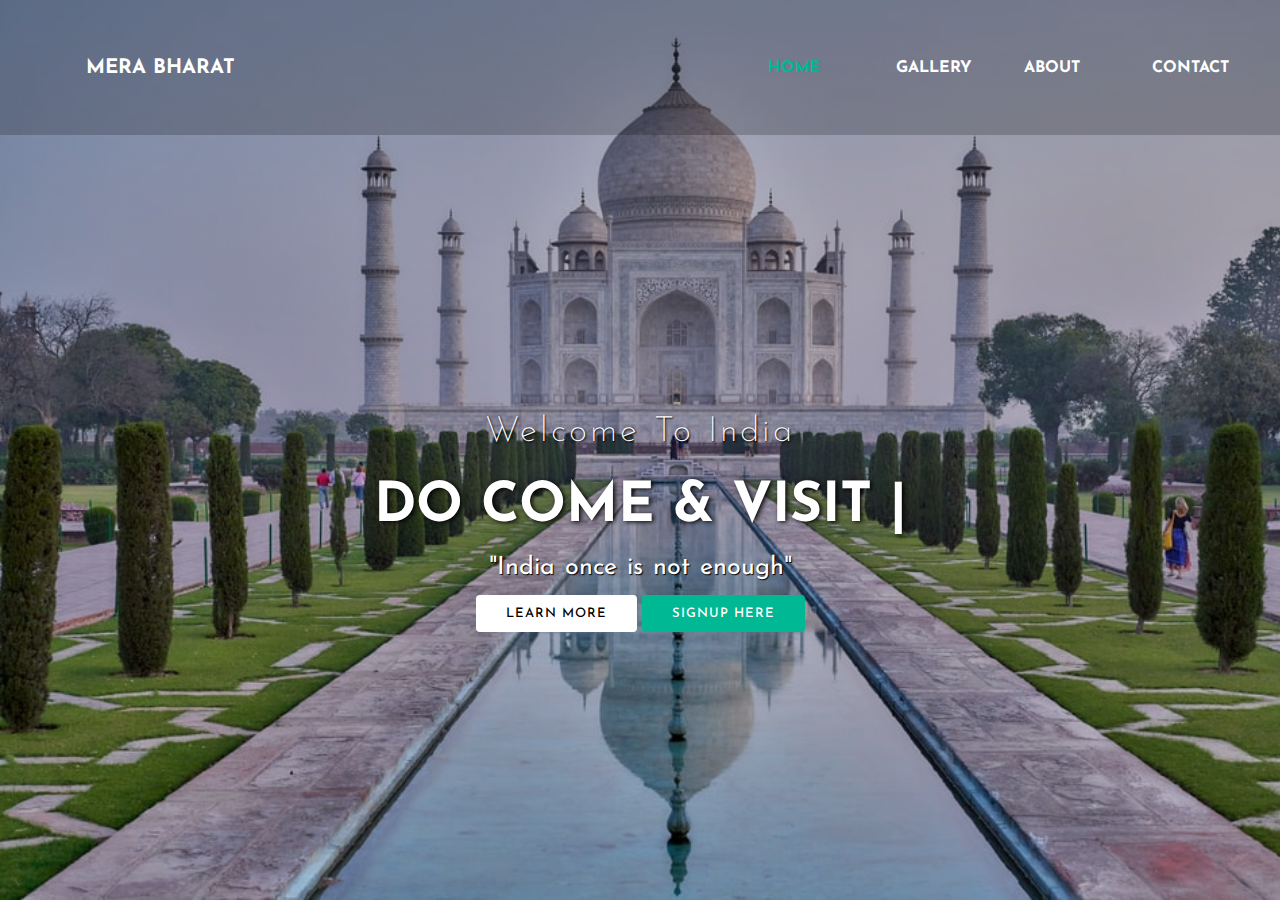
<file: merabhart/index.html>
<!DOCTYPE html>
<html>
<head>
        <title></title>
        <link rel="stylesheet" type="text/css" href="css/style.css">
        <link href="https://fonts.googleapis.com/css?family=Josefin+Sans&display=swap" rel="stylesheet">
          <link rel="stylesheet" href="https://cdnjs.cloudflare.com/ajax/libs/animate.css/3.7.2/animate.min.css">
</head>
<body>

<header>
        
<nav>
        <div class="logo"> <h1 style="font-size: 20px;"> Mera bharat </h1> </div>
        <div class="menu">
                <a href="#" style="font-size: ">Home</a>
                <a href="https://www.google.com/search?q=Image+of+29+states+of+India&sxsrf=ALeKk03YJpXTt6JBHNEdcJOF02QUraoDdg:1624639693585&source=lnms&tbm=isch&sa=X&ved=2ahUKEwj-vMu-nrPxAhV68XMBHdUjBQoQ_AUoAXoECAEQBA&biw=1366&bih=615">gallery</a>
                <a href="https://en.wikipedia.org/wiki/India" target="_blank">about</a>
                <a href="contact.html">contact</a>
        </div>
</nav>

        <main>
                <section>
                        <h3>Welcome To India</h3>
                        <h1>DO COME & VISIT <span class="change_content"> </span> <span style="margin-top: -10px;"> | </span> </h1>
                        <p>"India once is not enough"</p>
                        <a href="#" class="btnone">learn more</a>
                        <a href="#" class="btntwo">signup here</a>
                </section>
        </main>


</header>

</body>
</html>
</file>
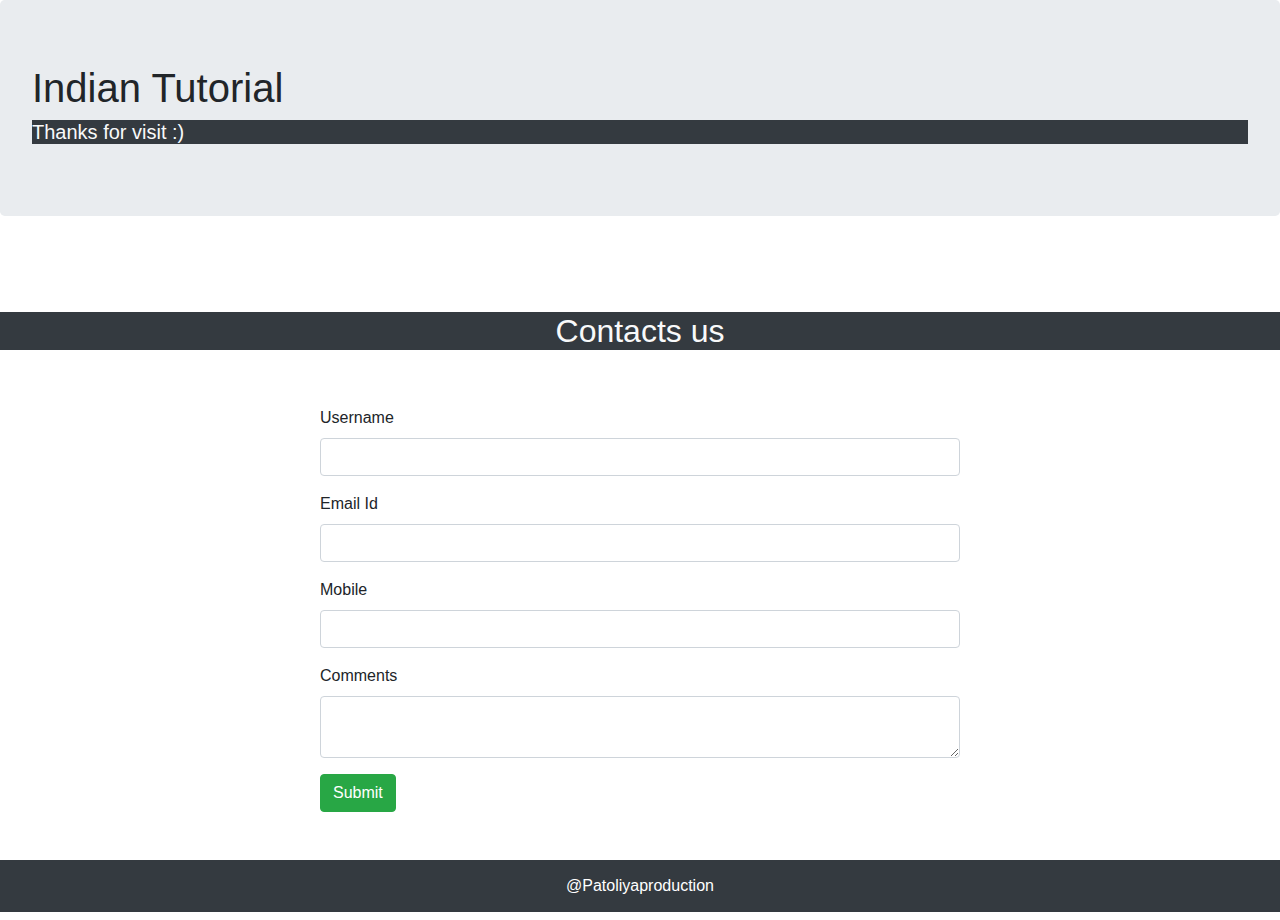
<file: merabhart/contact.html>
<!DOCTYPE html>
<html>
<head>
	<meta charset="utf-8">
	<title></title>
	<meta charset="utf-8">
  <meta name="viewport" content="width=device-width, initial-scale=1">
  <link rel="stylesheet" href="https://maxcdn.bootstrapcdn.com/bootstrap/4.5.2/css/bootstrap.min.css">
  <link rel="stylesheet" type="text/css" href="css/style.css">
  
  
  
</head>
<body>
	

<div class="jumbotron">
  <h1>Indian Tutorial</h1>
  <h5 class="bg-dark text-light"> Thanks for visit :)</h5>
</div>


<section class="my-5">
  <div class="py-5">
    <h2 class="text-center bg-dark text-light">Contacts us</h2>
  </div>

  <div class="w-50 m-auto">
    <form action="userinfo.php" method="POST">
      <div class="form-group">
        <label>Username</label>
        <input type="text" name="user" autocomplete="off" class="form-control">
      </div>
      <div class="form-group">
        <label>Email Id</label>
        <input type="text" name="email" autocomplete="off" class="form-control">
      </div>
      <div class="form-group">
        <label>Mobile</label>
        <input type="text" name="mobile" autocomplete="off" class="form-control">
      </div>
      <div class="form-group">
        <label>Comments</label>
        <textarea class="form-control" name="comments">
          
        </textarea>
      </div>
      <button src ="contacts.php"ctype="submit" class="btn btn-success">Submit</button>
    </form>
  </div>

</section>



<footer>
  <h6 class="p-3 bg-dark text-white text-center">@Patoliyaproduction</h6>
</footer>
</body>
</html>
</file>
<file: merabhart/css/style.css>
* {
  margin: 0;
  padding: 0;
  box-sizing: border-box;
  font-family: "Josefin Sans", sans-serif;
}

header {
  width: 100%;
  height: 100vh;
  background-image: linear-gradient(rgba(0, 0, 0, 0.3), rgba(0, 0, 0, 0.15)),
    url("../images/taj2.jpg");
  background-repeat: no-repeat;
  background-size: cover;
}

nav {
  width: 100%;
  height: 15vh;
  background: rgba(0, 0, 0, 0.2);
  color: white;
  display: flex;
  justify-content: space-between;
  align-items: center;
  text-transform: uppercase;
}

nav .logo {
  width: 25%;
  text-align: center;
  /*background: red;*/
}

nav .menu {
  width: 40%;
  display: flex;
  justify-content: space-around;
}

nav .menu a {
  width: 25%;
  text-decoration: none;
  color: white;
  font-weight: bold;
}

nav .menu a:first-child {
  color: #00b894;
}

main {
  width: 100%;
  height: 85vh;
  display: flex;
  justify-content: center;
  align-items: center;
  text-align: center;
  color: white;
}

section h3 {
  font-size: 35px;
  font-weight: 200;
  letter-spacing: 3px;
  text-shadow: 1px 1px 2px black;
}

section h1 {
  margin: 30px 0 20px 0;
  font-size: 55px;
  font-weight: 700;
  text-shadow: 2px 1px 5px black;
  text-transform: uppercase;
}

section p {
  font-size: 25px;
  word-spacing: 2px;
  margin-bottom: 25px;
  text-shadow: 1px 1px 1px black;
}

section a {
  padding: 12px 30px;
  border-radius: 4px;
  outline: none;
  text-transform: uppercase;
  font-size: 13px;
  font-weight: 500;
  text-decoration: none;
  letter-spacing: 1px;
  transition: all 0.5s ease;
}

section .btnone {
  /*background: #00b894;*/
  background: #fff;
  color: #000;
}

.btnone:hover {
  background: #00b894;
  color: white;
}

section .btntwo {
  background: #00b894;
  color: white;
}

.btntwo:hover {
  background: #fff;
  color: #000;
}

.change_content:after {
  content: "";
  animation: changetext 10s infinite linear;
  color: #00b894;
}

@keyframes changetext {
  0% {
    content: "Darjeeling";
  }
  10% {
    content: "Agra";
  }
  20% {
    content: "Jaipur";
  }
  30% {
    content: "kerala";
  }
  40% {
    content: "delhi";
  }
  50% {
    content: "Mumbai";
  }
  60% {
    content: "Chandigarh";
  }
  70% {
    content: "New Delhi";
  }
  80% {
    content: "Gujarat";
  }
  90% {
    content: "Shimla";
  }
  100% {
    content: "Goa";
  }
}
</file>
